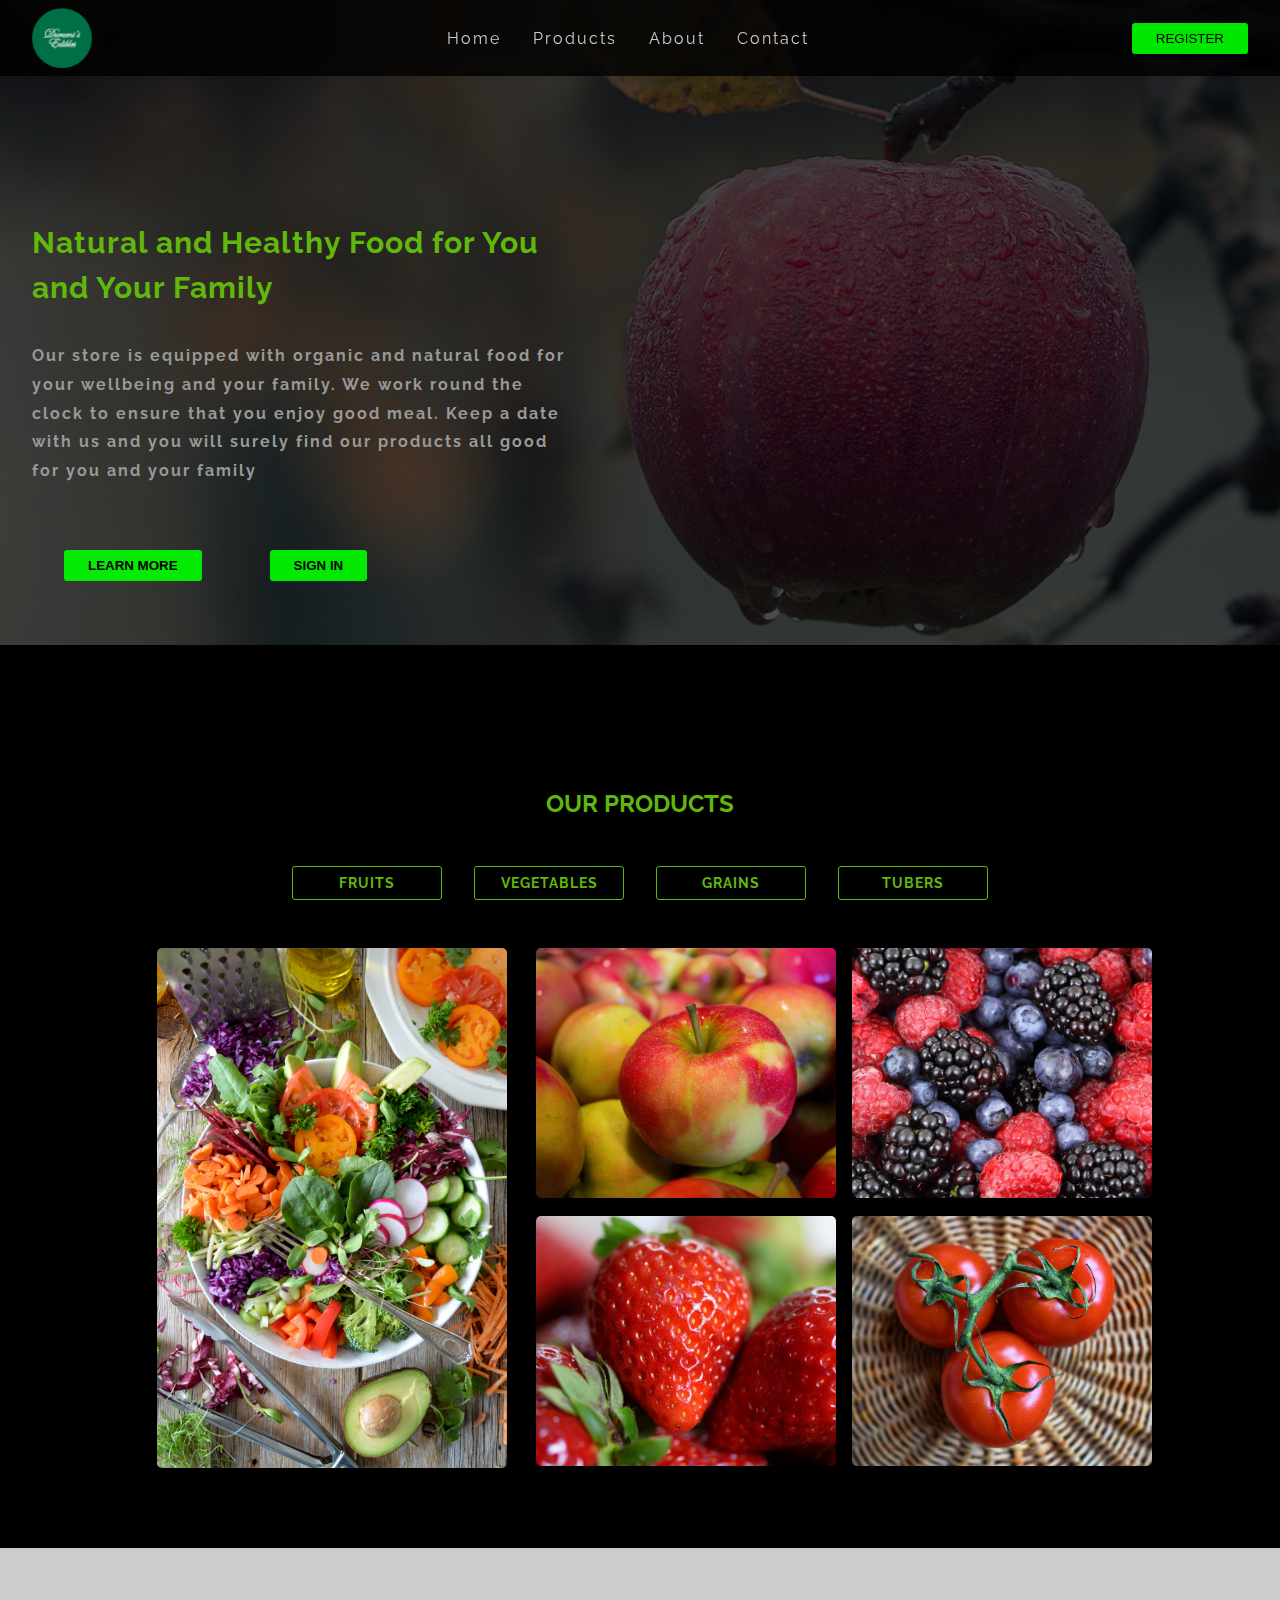
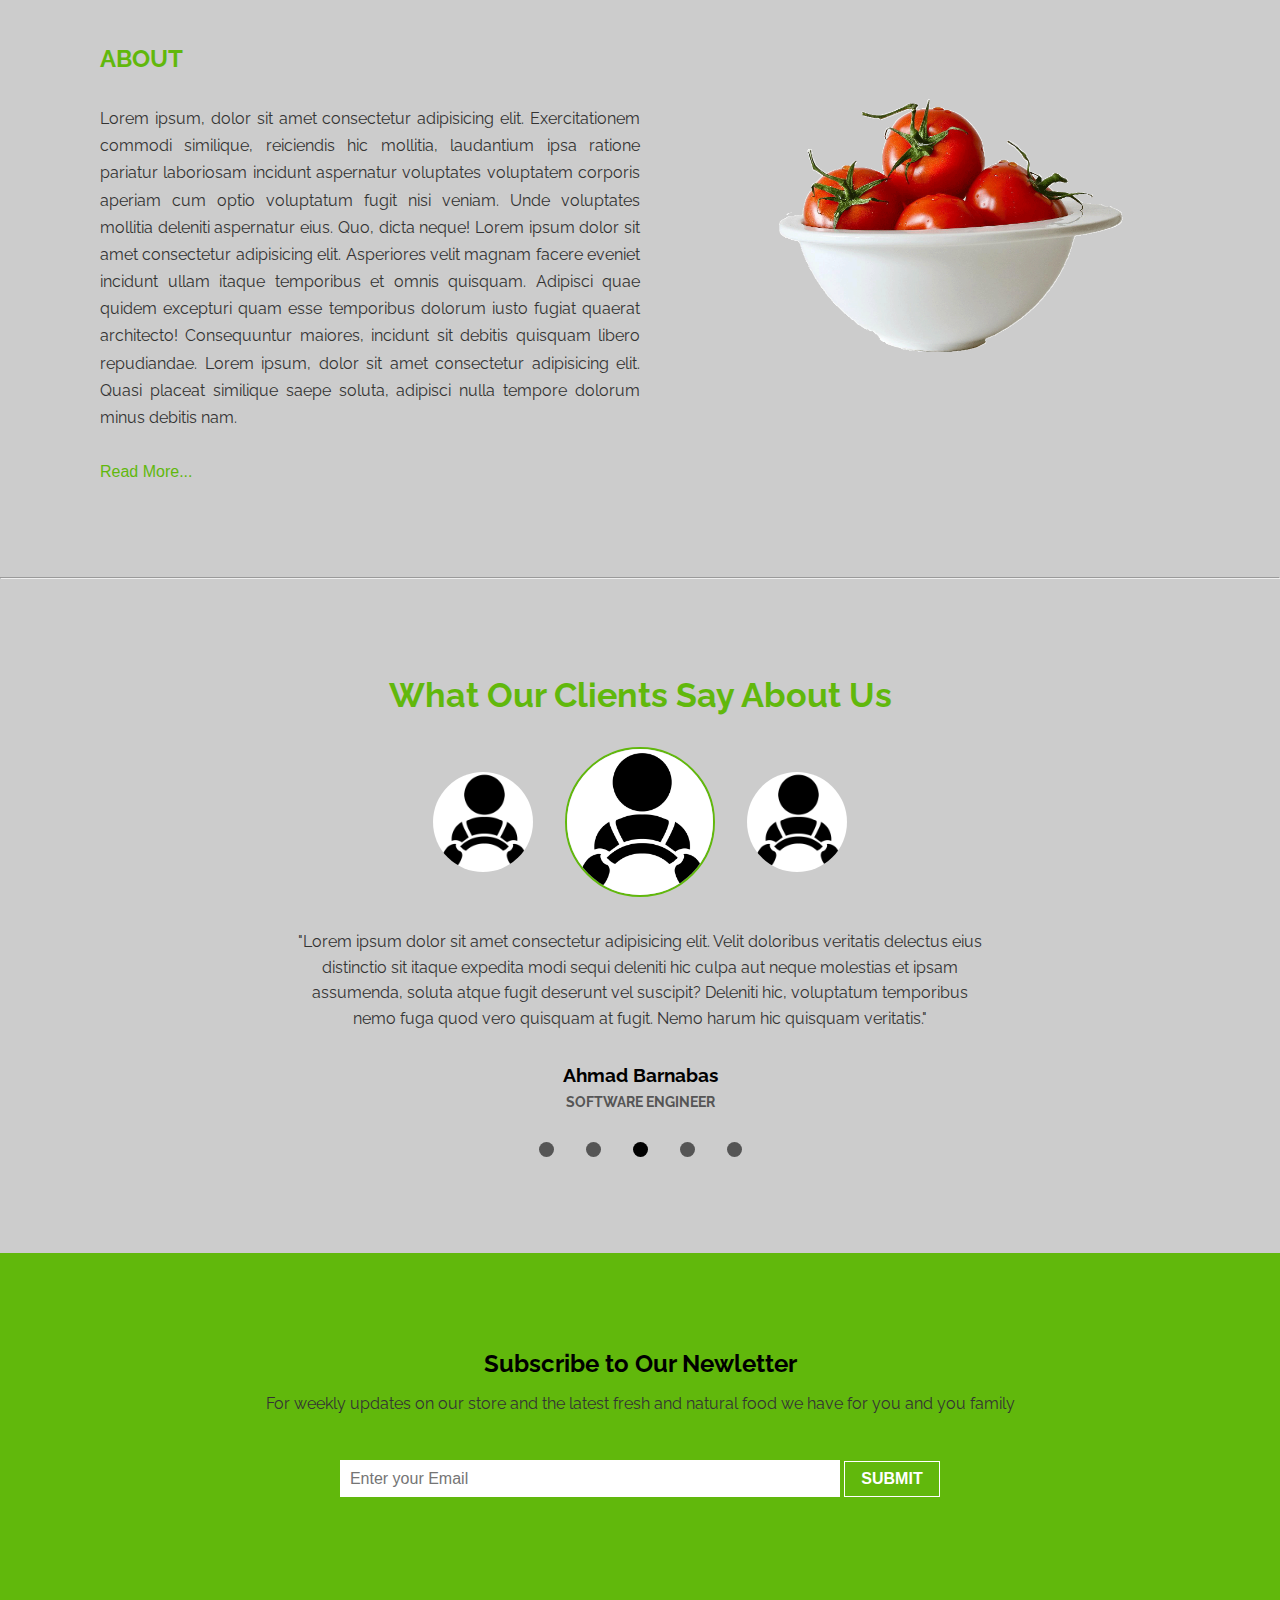
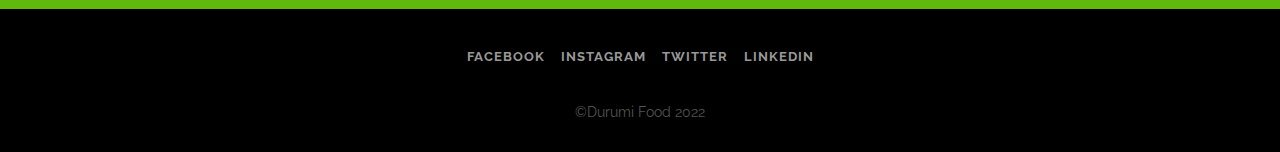
<file: index.html>
<!-- @format -->

<!DOCTYPE html>
<html lang="en">
  <head>
    <meta charset="UTF-8" />
    <meta http-equiv="X-UA-Compatible" content="IE=edge" />
    <meta name="viewport" content="width=device-width, initial-scale=1.0" />
    <link rel="stylesheet" href="styles.css" />
    <title>Durumi Foods</title>
  </head>
  <body>
    <!-- navigation -->
    <header class="header" id="home">
      <nav class="navigation">
        <div class="navbar">
          <img class="logo" src="assets/logo.png" alt="logo" />
          <ul class="lists">
            <li class="list-item"><a href="#home">home</a></li>
            <li class="list-item"><a href="#products">products</a></li>
            <li class="list-item"><a href="#about">about</a></li>
            <li class="list-item"><a href="#contact">contact</a></li>
          </ul>
          <input class="btn" type="submit" value="register" />

          <div class="menu">
            <div class="menu-item"></div>
            <div class="menu-item"></div>
            <div class="menu-item"></div>
          </div>
          <nav class="side-menu">
            <div class="close-btn">
              <div class="first-bar"></div>
              <div class="second-bar"></div>
            </div>
            <ul class="list">
              <li class="list-item side"><a href="#home">home</a></li>
              <li class="list-item side"><a href="#products">products</a></li>
              <li class="list-item side"><a href="#about">about</a></li>
              <li class="list-item side"><a href="#contact">contact</a></li>
              <input class="button" type="submit" value="register" />
            </ul>
          </nav>
        </div>
      </nav>
      <section class="hero">
        <div class="info">
          <h1>Natural and Healthy Food for You <br />and Your Family</h1>
          <p>
            Our store is equipped with organic and natural food for your
            wellbeing and your family. We work round the clock to ensure that
            you enjoy good meal. Keep a date with us and you will surely find
            our products all good for you and your family
          </p>
          <input class="btn info-btn" type="submit" value="learn more" />
          <input class="btn info-btn" type="submit" value="sign In" />
        </div>
      </section>
    </header>
    <!-- product -->
    <main class="main" id="products">
      <div class="main-wrap">
        <h2 class="pro-head">Our Products</h2>
        <ul class="pro-list">
          <li class="pro-item">Fruits</li>
          <li class="pro-item">vegetables</li>
          <li class="pro-item">Grains</li>
          <li class="pro-item">Tubers</li>
        </ul>
        <section class="img-grid">
          <img
            class="img-grid-1"
            src="assets/nadine-primeau--ftWfohtjNw-unsplash.jpg"
            alt="first-img"
          />
          <aside class="aside">
            <img class="images" src="assets/apples.jpg" alt="apple" />
            <img class="images" src="assets/berries.jpg" alt="berries" />
            <img
              class="images"
              src="assets/strawberries.jpg"
              alt="strawberries"
            />
            <img
              class="images"
              src="assets/tomatoes-3520004_1920.jpg"
              alt="tomatoes"
            />
          </aside>
        </section>
      </div>
    </main>
    <!-- about -->
    <section class="about-wrap" id="about">
      <div class="about">
        <div>
          <h2 class="about-head">About</h2>
          <p class="about-desc">
            Lorem ipsum, dolor sit amet consectetur adipisicing elit.
            Exercitationem commodi similique, reiciendis hic mollitia,
            laudantium ipsa ratione pariatur laboriosam incidunt aspernatur
            voluptates voluptatem corporis aperiam cum optio voluptatum fugit
            nisi veniam. Unde voluptates mollitia deleniti aspernatur eius. Quo,
            dicta neque! Lorem ipsum dolor sit amet consectetur adipisicing
            elit. Asperiores velit magnam facere eveniet incidunt ullam itaque
            temporibus et omnis quisquam. Adipisci quae quidem excepturi quam
            esse temporibus dolorum iusto fugiat quaerat architecto!
            Consequuntur maiores, incidunt sit debitis quisquam libero
            repudiandae. Lorem ipsum, dolor sit amet consectetur adipisicing
            elit. Quasi placeat similique saepe soluta, adipisci nulla tempore
            dolorum minus debitis nam.
          </p>
          <input class="read-more" type="submit" value="read more..." />
        </div>
        <div>
          <img class="about-img" src="assets/tomatoes.gif" alt="author" />
        </div>
      </div>
    </section>
    <hr />
    <!-- what people say -->
    <section class="testimony">
      <h3 class="testimony-head">What Our Clients Say About Us</h3>
      <div class="testimony-img">
        <img src="assets/images.png" alt="" />
        <img class="center" src="assets/images.png" alt="" />
        <img src="assets/images.png" alt="" />
      </div>
      <p class="testimony-desc">
        "Lorem ipsum dolor sit amet consectetur adipisicing elit. Velit
        doloribus veritatis delectus eius distinctio sit itaque expedita modi
        sequi deleniti hic culpa aut neque molestias et ipsam assumenda, soluta
        atque fugit deserunt vel suscipit? Deleniti hic, voluptatum temporibus
        nemo fuga quod vero quisquam at fugit. Nemo harum hic quisquam
        veritatis."
      </p>
      <h3 class="testimony-client">Ahmad Barnabas</h3>
      <h4>Software Engineer</h4>
      <div class="circles">
        <div class="circle first"></div>
        <div class="circle"></div>
        <div class="circle third"></div>
        <div class="circle"></div>
        <div class="circle"></div>
      </div>
    </section>
    <!-- contact -->
    <section class="contact" id="contact">
      <h2 class="contact-head">Subscribe to Our Newletter</h2>
      <p class="contact-desc">
        For weekly updates on our store and the latest fresh and natural food we
        have for you and you family
      </p>
      <form>
        <input type="text" placeholder="Enter your Email" />
        <button>submit</button>
      </form>
    </section>
    <!-- footer -->
    <footer>
      <div class="socials">
        <h5><a href="https://facebook.com/habibuHD">Facebook</a></h5>
        <h5><a href="https://facebook.com/habibuHD">Instagram</a></h5>
        <h5><a href="https://Instagram.com/habibuHD">Twitter</a></h5>
        <h5><a href="https://linkedin.com/habibuHD"> linkedIn </a></h5>
      </div>
      <p>&copy;Durumi Food 2022</p>
    </footer>
    <script src="app.js"></script>
  </body>
</html>
</file>
<file: styles.css>
/** @format */
@font-face {
  font-family: "Raleway";
  src: url(fonts/Raleway-VariableFont_wght.ttf);
}

* {
  margin: 0;
  padding: 0;
  box-sizing: border-box;
}

body {
  background-color: #ccc;
  color: #000;
  font-family: Raleway;
  width: 100%;
}

/* header */

.header {
  background-color: rgba(0, 0, 0, 0.7);
  background-blend-mode: multiply;
  background-image: url("assets/apple.jpg");
  background-position: center;
  background-repeat: no-repeat;
  background-size: cover;
  max-height: 800px;
}

.navigation {
  padding: 0.5rem 2rem;
  background-color: rgba(0, 0, 0, 0.8);
  backdrop-filter: blur(2px);
}

.navbar {
  display: flex;
  align-items: center;
  max-width: 1440px;
  justify-content: space-between;
}

.logo {
  width: 60px;
}

.lists {
  display: flex;
  flex: 1;
  align-items: center;
  justify-content: center;
}

.list-item {
  list-style-type: none;
  margin-left: 2rem;
  text-transform: capitalize;
  font-size: 14spx;
  font-weight: normal;
}

.list-item a {
  color: #ccc;
  text-decoration: none;
  letter-spacing: 2px;
}

.list-item a:hover {
  color: #61b80c;
}

.list-item a:active {
  font-size: bold;
  color: #61b80c;
}

.btn {
  padding: 0.5rem 1.5rem;
  background-color: rgba(0, 255, 0, 0.9);
  color: #000;
  text-transform: uppercase;
  border-radius: 3px;
  outline: none;
  border: none;
}

.btn:hover {
  background-color: rgba(0, 255, 0);
  cursor: pointer;
}

.menu {
  transition: 0.3s ease-in-out;
}

.menu:hover {
  cursor: pointer;
  transform: scale(1.2);
}
.menu-item {
  display: none;
  height: 2px;
  width: 15px;
  background-color: #ccc;
  margin: 0.2rem 0;
  /* z-index: 100; */
}

.side-menu {
  display: none;
  position: absolute;
  top: -1000px;
  right: 0;
  background-color: rgba(0, 0, 0, 0.9);
  min-height: 100vh;
  width: 100%;
  transition: 0.5s ease-in-out;
}

.close-btn {
  position: absolute;
  top: 2rem;
  right: 2rem;
  transition: 0.3s ease-in-out transform;
}

.list {
  margin-top: 6rem;
  margin: auto auto;
  text-align: center;
}

.button {
  position: absolute;
  left: 40%;
  bottom: 2rem;
  padding: 0.5rem 1.5rem;
  background-color: rgba(0, 255, 0, 0.9);
  color: #000;
  text-transform: uppercase;
  border-radius: 3px;
  outline: none;
  border: none;
}

.button:hover {
  background-color: rgba(0, 255, 0);
  cursor: pointer;
}

.side {
  margin: 2rem;
}

.close-btn:hover {
  transform: scale(1.2);
  cursor: pointer;
}

.first-bar {
  height: 3px;
  width: 18px;
  background-color: #fff;
  transform: rotate(45deg);
  transform-origin: 40%;
}
.second-bar {
  height: 3px;
  width: 18px;
  transform: rotate(-45deg);
  transform-origin: 45%;
  background-color: #fff;
}

.show {
  display: flex;
  top: 0;
}

/* hero section */
.hero {
  max-width: 1440px;
  margin: 0 auto;
}
.info {
  margin-top: 7rem;
  width: 600px;
  padding: 2rem;
}

.info h1 {
  font-size: 30px;
  line-height: 1.5;
  font-weight: bold;
  color: #61b80c;
  letter-spacing: 1px;
  margin-bottom: 2rem;
}

.info p {
  line-height: 1.8;
  font-weight: bold;
  color: #999;
  letter-spacing: 2px;
  margin-bottom: 2rem;
}

.info .info-btn {
  margin: 2rem;

  font-weight: bold;
}

/* products  */
.main {
  background-color: black;
}

.main-wrap {
  text-transform: uppercase;
  padding: 5rem 2rem;
  display: flex;
  flex-direction: column;
  align-items: center;
  justify-content: center;
  max-width: 1440px;
  margin: 0 auto;
}

.pro-head {
  text-align: center;
  color: #61b80c;
  margin-top: 4rem;
}

.pro-list {
  display: flex;
  align-items: center;
  flex-wrap: wrap;
  justify-content: center;
  margin: 2rem auto;
}

.pro-item {
  list-style: none;
  text-align: center;
  border: 1px solid #61b80c;
  border-radius: 3px;
  padding: 0.5rem 1rem;
  width: 150px;
  font-size: 14px;
  letter-spacing: 1px;
  color: #61b80c;
  font-weight: bold;
  margin: 1rem;
  transition: 0.5s ease-in-out background;
}

.pro-item:hover {
  cursor: pointer;
  background-color: #61b80c;
  color: #000;
}

.img-grid {
  display: grid;
  grid-template-columns: repeat(2, 1fr);
  max-width: 1024px;
  margin: 0 auto;
}

.img-grid-1 {
  width: 350px;
  height: 520px;
  border-radius: 5px;
  object-fit: cover;
  transition: 0.5s ease-in-out transform;
  justify-self: center;
}

.img-grid-1:hover {
  transform: scale(1.05);
}

.aside {
  display: grid;
  grid-template-columns: repeat(2, 1fr);
  gap: 1rem;
  justify-self: center;
}
.images {
  object-fit: cover;
  width: 300px;
  height: 250px;
  border-radius: 5px;
  transition: 0.5s ease-in-out transform;
}

.images:hover {
  transform: scale(1.05);
}

/* about */

.about {
  display: grid;
  grid-template-columns: repeat(2, 1fr);
  padding: 4rem 5rem;
}

.about-wrap {
  max-width: 1240px;
  margin: 0 auto;
}

.about-head {
  color: #61b80c;
  text-transform: uppercase;
  margin: 2rem auto;
}

.about-desc {
  color: #333;
  line-height: 1.7;
  text-align: justify;
}

.about-img {
  width: 500px;
  object-fit: cover;
  object-position: center;
}

.read-more {
  background-color: transparent;
  color: #61b80c;
  border: none;
  text-transform: capitalize;
  font-size: 16px;
  margin: 2rem 0;
}

.read-more:hover {
  color: #f00;
  cursor: pointer;
}

/* testimony */

.testimony {
  padding: 4rem 5rem;
}

.testimony-head {
  color: #61b80c;
  font-size: 34px;
  text-align: center;
  margin: 2rem 0;
}

.testimony-img {
  display: flex;
  align-items: center;
  justify-content: center;
  margin: 2rem 0;
}

.testimony-img img {
  width: 100px;
  border-radius: 50%;
  margin: 0 1rem;
}

.testimony-img .center {
  width: 150px;
  border: 2px solid #61b80c;
}

.testimony-desc {
  width: 700px;
  text-align: center;
  color: #333;
  line-height: 1.6;
  margin: 2rem auto;
}

.testimony-client {
  color: #000;
  text-align: center;
  margin-bottom: 0.5rem;
}

.testimony h4 {
  text-align: center;
  text-transform: uppercase;
  font-size: 14px;
  color: #555;
}

.circles {
  display: flex;
  align-items: center;
  justify-content: center;
  margin: 2rem 0;
}

.circle {
  height: 15px;
  width: 15px;
  background-color: #555;
  margin: 0 1rem;
  border-radius: 50%;
}

.circles .third {
  background-color: #000;
}

.circle:hover {
  background-color: #000;
  cursor: pointer;
}

/* contact */

.contact {
  background-color: #61b80c;
  padding: 5rem;
  text-align: center;
}

.contact-head {
  font-weight: bolder;
  margin: 1rem 0;
}

.contact-desc {
  padding-bottom: 1rem;
  color: #333;
}

form input {
  padding: 0.6rem;
  width: 500px;
  font-size: 16px;
  outline: none;
  border: none;
}

form button {
  padding: 0.5rem 1rem;
  font-size: 1rem;
  text-transform: uppercase;
  font-weight: bold;
  border: 1px solid #fff;
  background-color: transparent;
  color: #fff;
  transition: 0.5s ease-in-out background;
  margin: 2rem 0;
  outline: none;
}

form button:hover {
  cursor: pointer;
  background-color: #fff;
  color: #000;
}

/* footer */

footer {
  background-color: #000;
  padding: 2rem;
  text-align: center;
}

.socials {
  display: flex;
  flex-wrap: wrap;
  align-items: center;
  justify-content: center;
}

.socials h5 {
  padding: 0.5rem;
}

.socials a {
  font-weight: bold;
  text-transform: uppercase;
  color: #999;
  text-decoration: none;
  letter-spacing: 1px;
}

.socials a:hover {
  color: #61b80c;
}

footer p {
  color: #555;
  margin-top: 2rem;
  font-size: 14px;
}

@media (max-width: 1024px) {
  .lists,
  .btn {
    display: none;
  }

  .menu-item {
    display: flex;
  }

  .info {
    text-align: center;
    width: 370px;
    margin: 0 auto;
  }

  .info h1 {
    font-size: 20px;
  }

  .info p {
    font-size: 14px;
    letter-spacing: 1px;
    width: 100%;
  }

  .main {
    padding: 2rem;
  }

  .img-grid {
    display: flex;
    align-items: center;
    justify-content: center;
    flex-wrap: wrap;
  }

  .img-grid-1 {
    margin: 1rem;
    display: none;
  }

  .img-grid img {
    width: 350px;
    height: 300px;
  }

  .aside {
    display: flex;
    align-items: center;
    justify-content: center;
    flex-wrap: wrap;
  }

  .about-img {
    width: 100%;
  }

  .about {
    grid-template-columns: 1fr;
    padding: 2rem;
  }

  .about-desc {
    width: 100%;
    font: 14px;
  }

  .testimony-head {
    font-size: 20px;
  }

  .testimony-desc {
    width: 100%;
  }

  form input {
    width: 80%;
  }
}

@media (min-width: 1240px) {
  .navbar {
    margin: 0 auto;
  }
}
</file>
